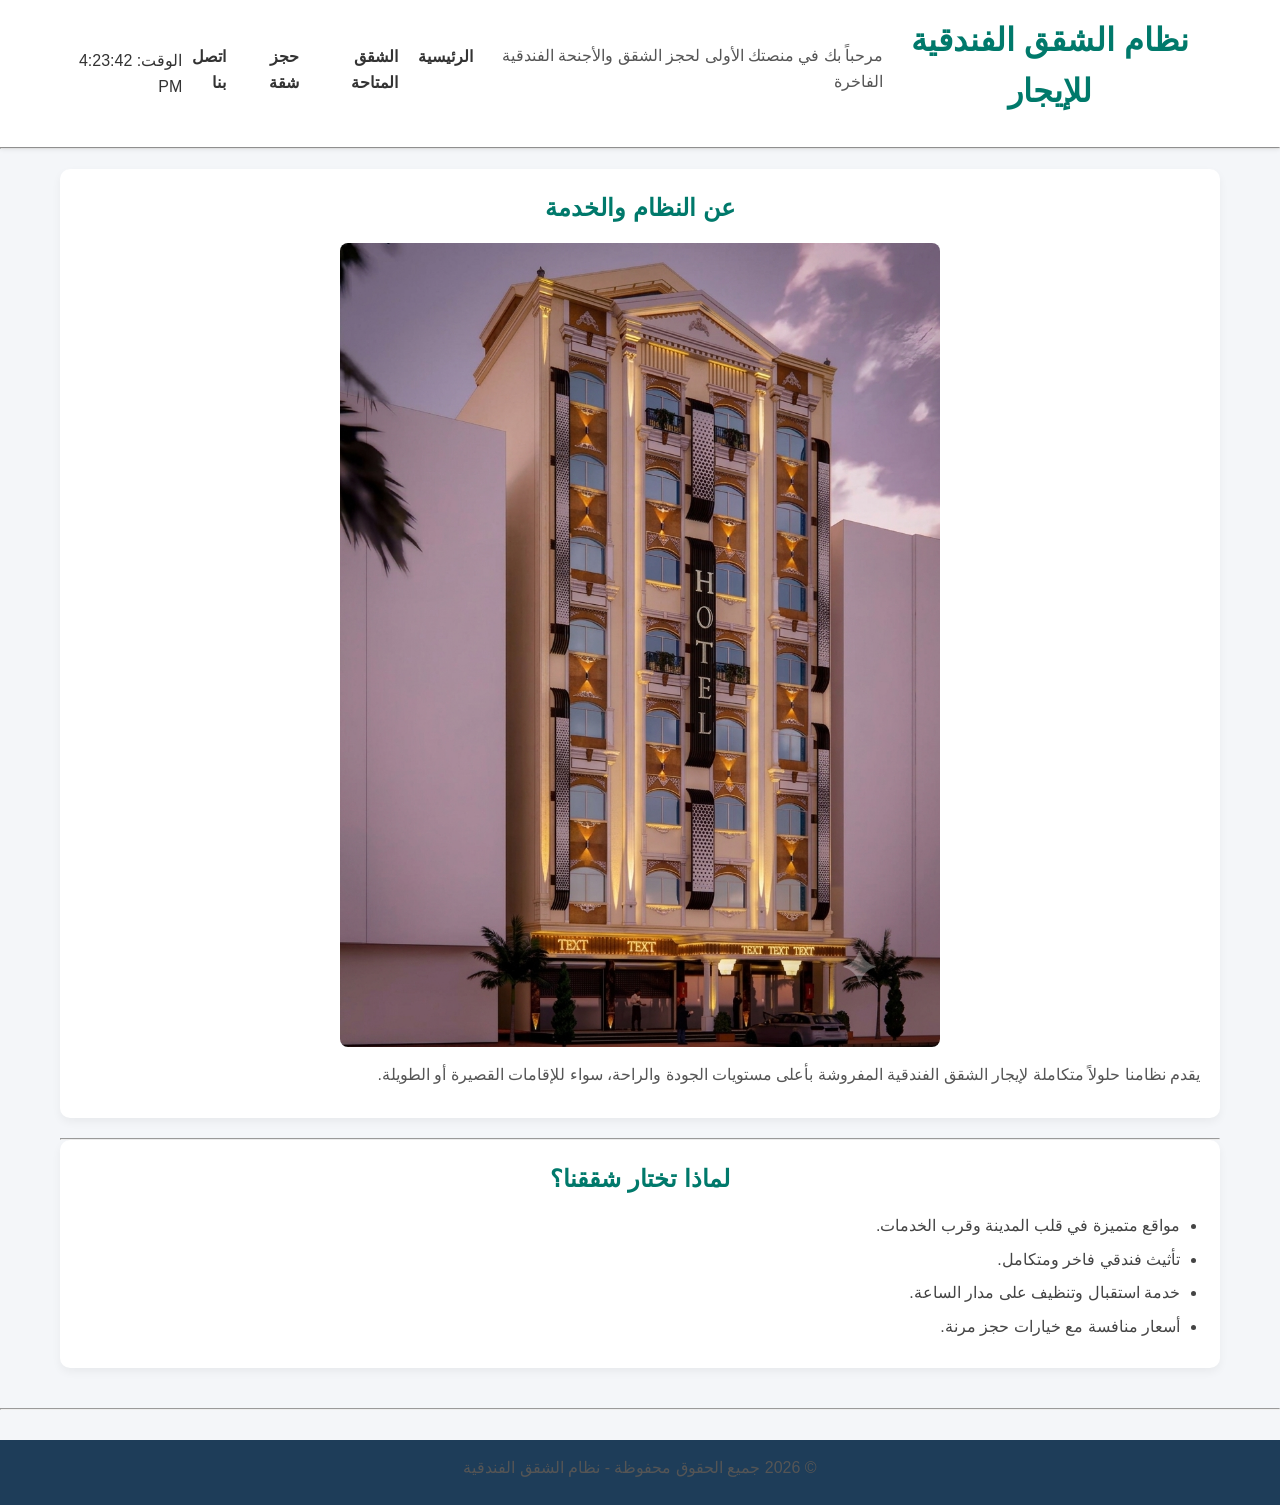
<file: index.html>
<!DOCTYPE html>
<html lang="ar" dir="rtl">
<head>
    <meta charset="UTF-8">
    <meta name="viewport" content="width=device-width, initial-scale=1.0">
    <title>الرئيسية - نظام الشقق الفندقية</title>
    <link rel="stylesheet" href="CSS/style.css">


</head>
<body>

    <!-- الهيدر والتنقل -->
    <header>
    <h1>نظام الشقق الفندقية للإيجار</h1>
    <p>مرحباً بك في منصتك الأولى لحجز الشقق والأجنحة الفندقية الفاخرة</p>
    
    <nav class="navbar">
        <div class="menu-toggle" onclick="toggleMenu()">
            <span></span>
            <span></span>
            <span></span>
        </div>
        <ul class="nav-links" id="navLinks">
            <li><a href="index.html">الرئيسية</a></li>
            <li><a href="apartments.html">الشقق المتاحة</a></li>
            <li><a href="booking.html">حجز شقة</a></li>
            <li><a href="contact.html">اتصل بنا</a></li>
        </ul>
    </nav>
    
    <div id="myClock"></div>
</header>

    <hr>

    <!-- المحتوى الرئيسي -->
    <main>
        <section>
            <h2>عن النظام والخدمة</h2>
            <!-- صورة واجهة المبنى الفندقي -->
            <img src="image1.jpg" alt="صورة الواجهة الخارجية للمبنى الفندقي" width="600">
            <p>يقدم نظامنا حلولاً متكاملة لإيجار الشقق الفندقية المفروشة بأعلى مستويات الجودة والراحة، سواء للإقامات القصيرة أو الطويلة.</p>
        </section>

        <hr>

        <section>
            <h2>لماذا تختار شققنا؟</h2>
            <ul>
                <li>مواقع متميزة في قلب المدينة وقرب الخدمات.</li>
                <li>تأثيث فندقي فاخر ومتكامل.</li>
                <li>خدمة استقبال وتنظيف على مدار الساعة.</li>
                <li>أسعار منافسة مع خيارات حجز مرنة.</li>
            </ul>
        </section>
    </main>
<script src="js/script.js"></script>

    <hr>

    <!-- الفوتر -->
    <footer>
        <p>&copy; 2026 جميع الحقوق محفوظة - نظام الشقق الفندقية</p>
    </footer>
</body>
</html>
</file>
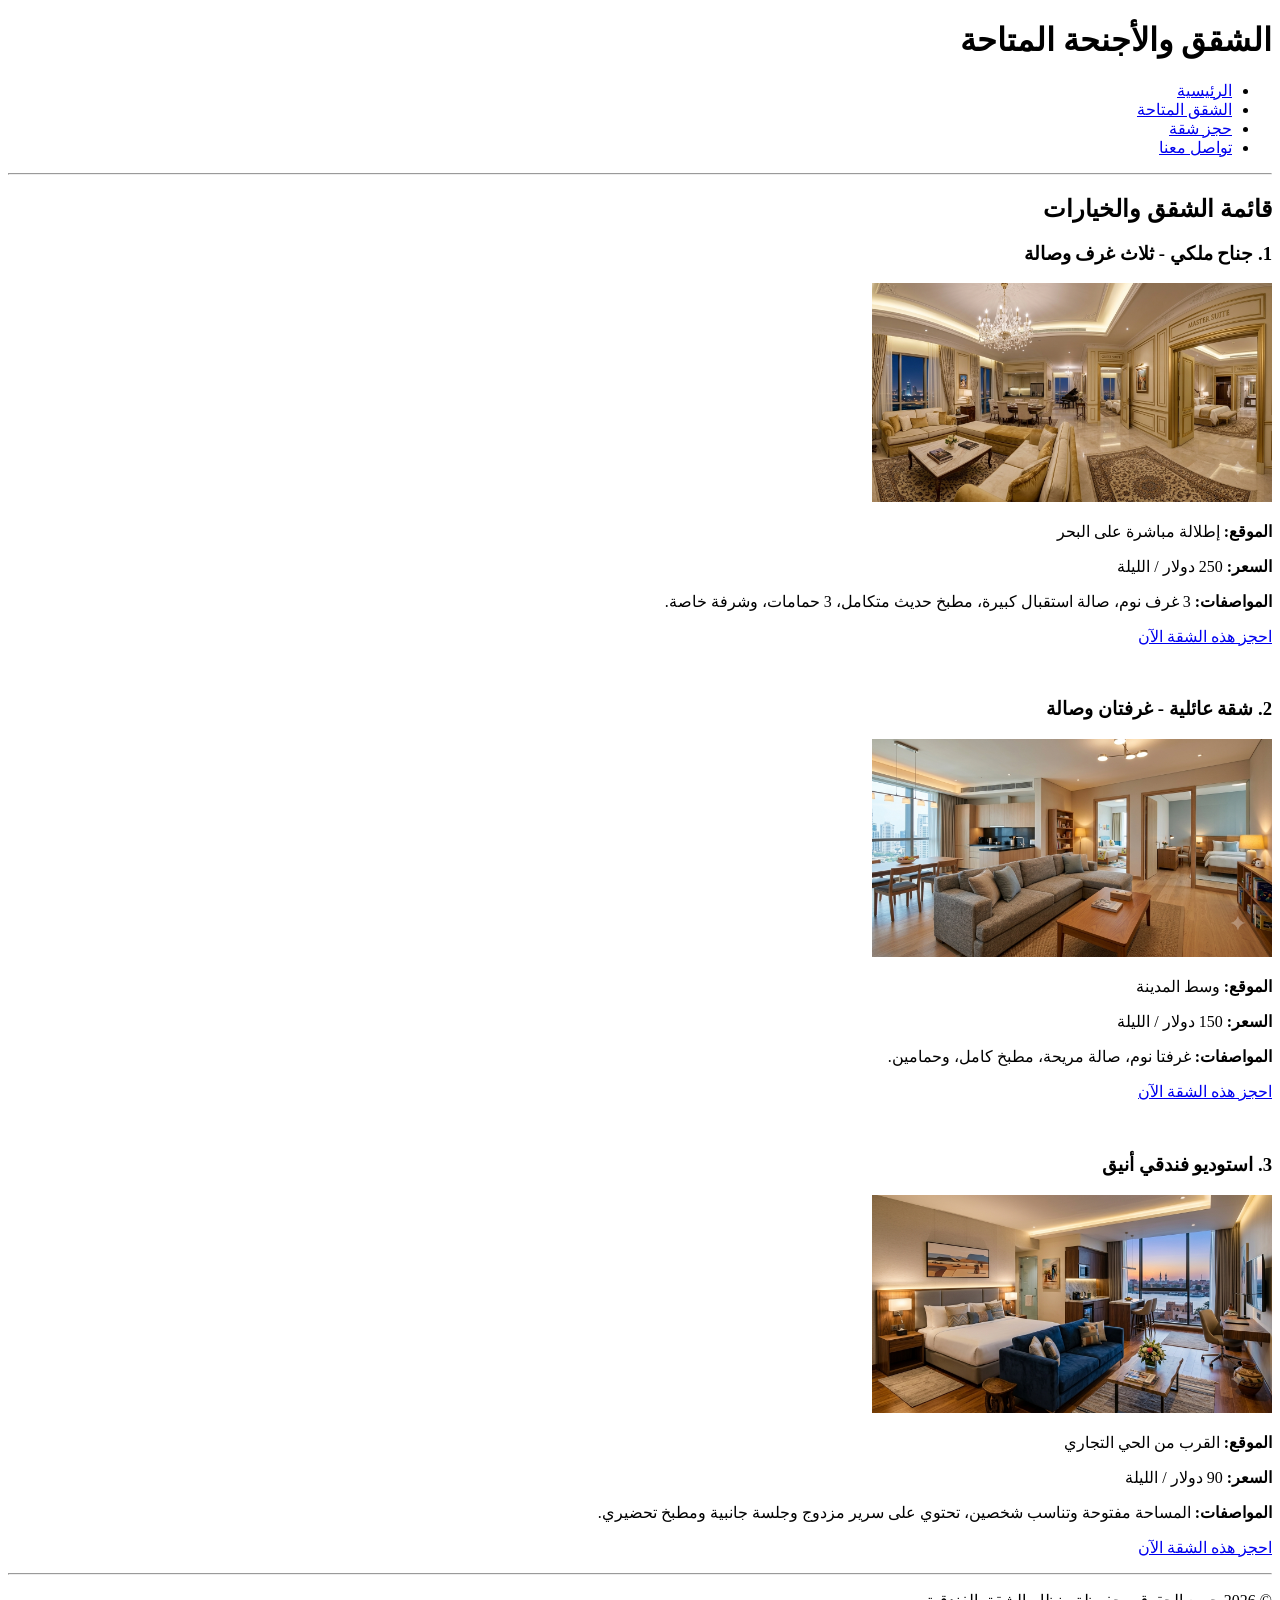
<file: a partments.html>
<!DOCTYPE html>
<html lang="ar" dir="rtl">
<head>
    <meta charset="UTF-8">
    <meta name="viewport" content="width=device-width, initial-scale=1.0">
    <title>الشقق المتاحة - نظام الشقق الفندقية</title>
</head>
<body>

    <header>
        <h1>الشقق والأجنحة المتاحة</h1>
        <nav>
            <ul>
                <li><a href="index.html">الرئيسية</a></li>
                <li><a href="apartments.html">الشقق المتاحة</a></li>
                <li><a href="booking.html">حجز شقة</a></li>
                <li><a href="contact.html">تواصل معنا</a></li>
            </ul>
        </nav>
    </header>

    <hr>

    <main>
        <section>
            <h2>قائمة الشقق والخيارات</h2>

            <!-- شقة 1 -->
            <article>
                <h3>1. جناح ملكي - ثلاث غرف وصالة</h3>
                <img src="image2.jpg" alt="صورة الجناح الملكي" width="400">
                <p><strong>الموقع:</strong> إطلالة مباشرة على البحر</p>
                <p><strong>السعر:</strong> 250 دولار / الليلة</p>
                <p><strong>المواصفات:</strong> 3 غرف نوم، صالة استقبال كبيرة، مطبخ حديث متكامل، 3 حمامات، وشرفة خاصة.</p>
                <p><a href="booking.html">احجز هذه الشقة الآن</a></p>
            </article>

            <br>

            <!-- شقة 2 -->
            <article>
                <h3>2. شقة عائلية - غرفتان وصالة</h3>
                <img src="image3.jpg" alt="صورة الشقة العائلية" width="400">
                <p><strong>الموقع:</strong> وسط المدينة</p>
                <p><strong>السعر:</strong> 150 دولار / الليلة</p>
                <p><strong>المواصفات:</strong> غرفتا نوم، صالة مريحة، مطبخ كامل، وحمامين.</p>
                <p><a href="booking.html">احجز هذه الشقة الآن</a></p>
            </article>

            <br>

            <!-- شقة 3 -->
            <article>
                <h3>3. استوديو فندقي أنيق</h3>
                <img src="image4.jpg" alt="صورة استوديو فندقي" width="400">
                <p><strong>الموقع:</strong> القرب من الحي التجاري</p>
                <p><strong>السعر:</strong> 90 دولار / الليلة</p>
                <p><strong>المواصفات:</strong> المساحة مفتوحة وتناسب شخصين، تحتوي على سرير مزدوج وجلسة جانبية ومطبخ تحضيري.</p>
                <p><a href="booking.html">احجز هذه الشقة الآن</a></p>
            </article>
        </section>
    </main>

    <hr>

    <footer>
        <p>&copy; 2026 جميع الحقوق محفوظة - نظام الشقق الفندقية</p>
    </footer>

</body>
</html>
</file>
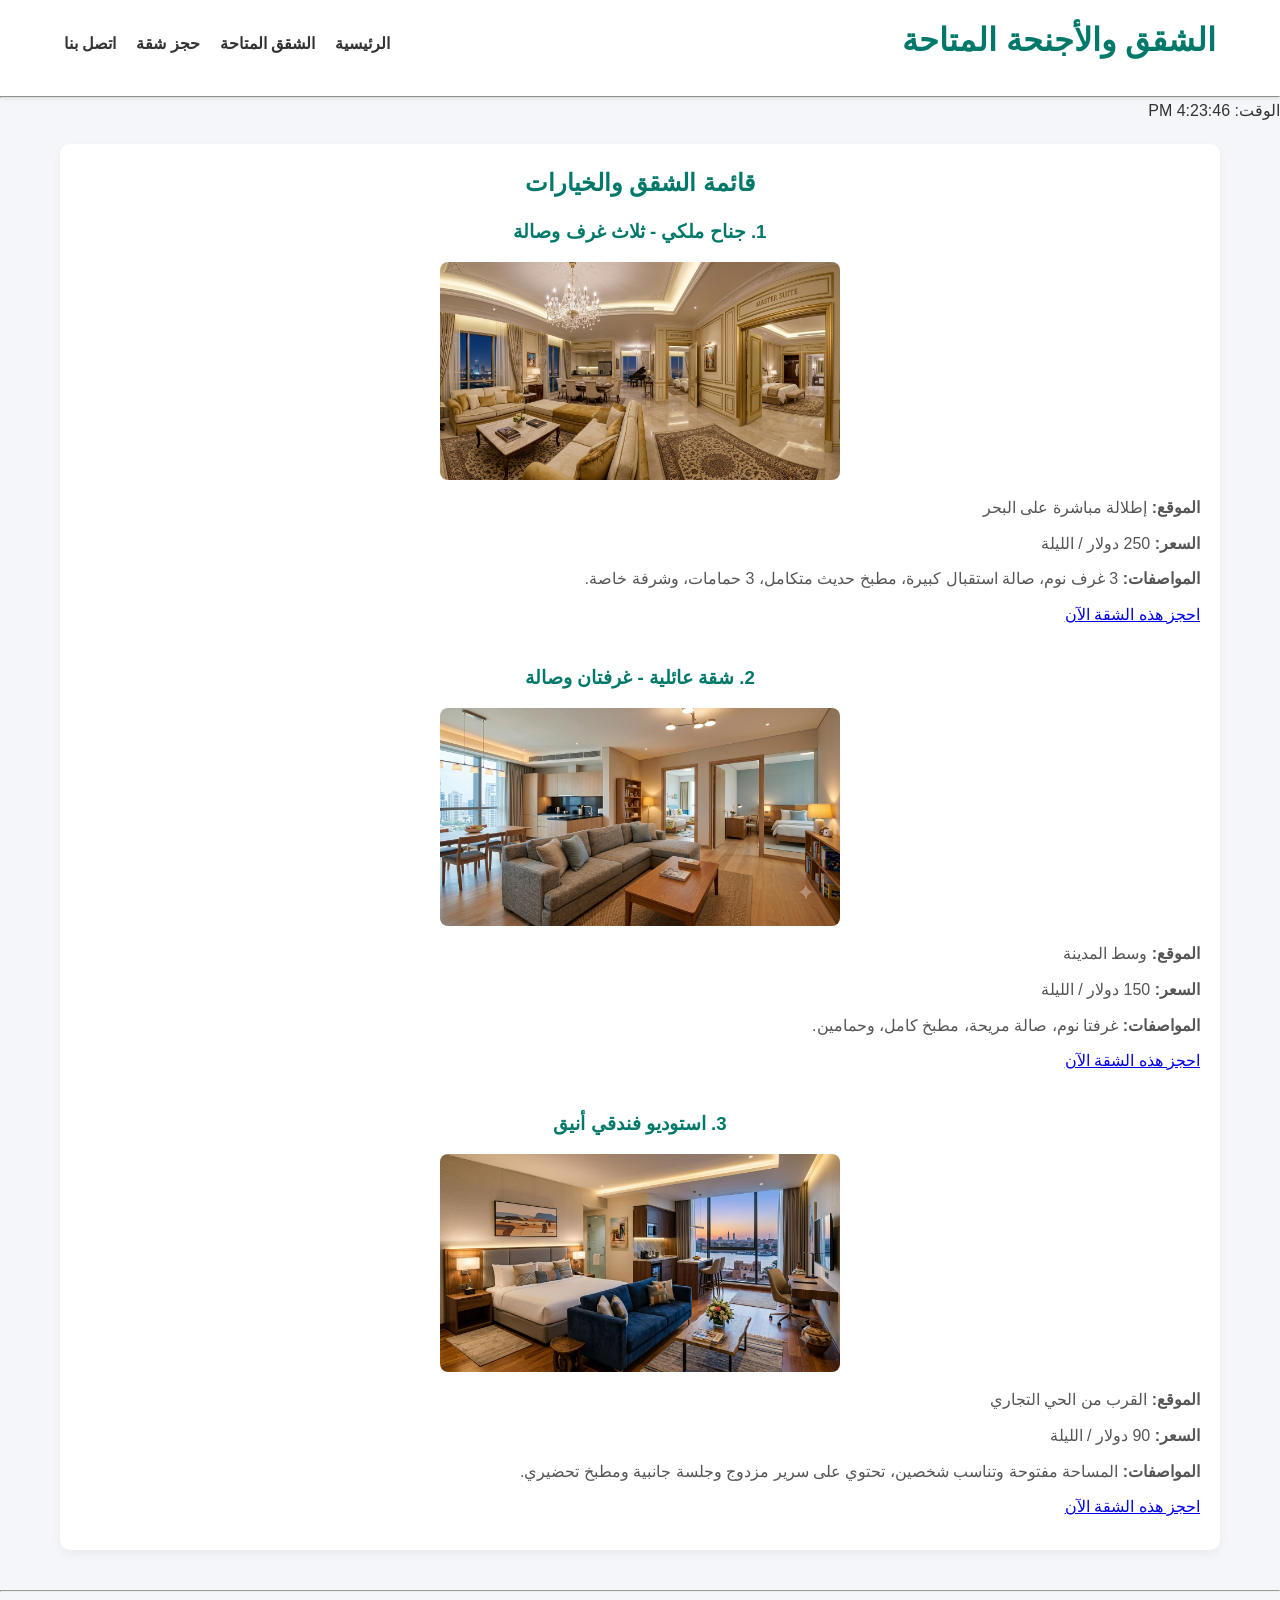
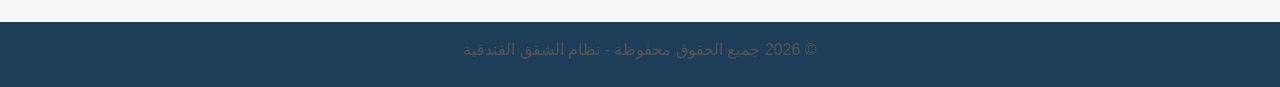
<file: apartments.html>
<!DOCTYPE html>
<html lang="ar" dir="rtl">
<head>
    <meta charset="UTF-8">
    <meta name="viewport" content="width=device-width, initial-scale=1.0">
    <title>الشقق المتاحة - نظام الشقق الفندقية</title>
    <link rel="stylesheet" href="CSS/style.css">
</head>
<body>

    <header>
        <h1>الشقق والأجنحة المتاحة</h1>
        
        
            <nav class="navbar">
    <div class="menu-toggle" onclick="toggleMenu()">
        <span></span>
        <span></span>
        <span></span>
    </div>
    <ul class="nav-links" id="navLinks">
        <li><a href="index.html">الرئيسية</a></li>
        <li><a href="apartments.html">الشقق المتاحة</a></li>
        <li><a href="booking.html">حجز شقة</a></li>
        <li><a href="contact.html">اتصل بنا</a></li>
    </ul>
</nav>

    </header>
    <hr>
<div id="myClock"></div>

    <main>
        <section>
            <h2>قائمة الشقق والخيارات</h2>

            <!-- شقة 1 -->
            <article>
                <h3>1. جناح ملكي - ثلاث غرف وصالة</h3>
                <img src="image2.jpg" alt="صورة الجناح الملكي" width="400">
                <p><strong>الموقع:</strong> إطلالة مباشرة على البحر</p>
                <p><strong>السعر:</strong> 250 دولار / الليلة</p>
                <p><strong>المواصفات:</strong> 3 غرف نوم، صالة استقبال كبيرة، مطبخ حديث متكامل، 3 حمامات، وشرفة خاصة.</p>
                <p><a href="booking.html">احجز هذه الشقة الآن</a></p>
            </article>

            <br>

            <!-- شقة 2 -->
            <article>
                <h3>2. شقة عائلية - غرفتان وصالة</h3>
                <img src="image3.jpg" alt="صورة الشقة العائلية" width="400">
                <p><strong>الموقع:</strong> وسط المدينة</p>
                <p><strong>السعر:</strong> 150 دولار / الليلة</p>
                <p><strong>المواصفات:</strong> غرفتا نوم، صالة مريحة، مطبخ كامل، وحمامين.</p>
                <p><a href="booking.html">احجز هذه الشقة الآن</a></p>
            </article>

            <br>

            <!-- شقة 3 -->
            <article>
                <h3>3. استوديو فندقي أنيق</h3>
                <img src="image4.jpg" alt="صورة استوديو فندقي" width="400">
                <p><strong>الموقع:</strong> القرب من الحي التجاري</p>
                <p><strong>السعر:</strong> 90 دولار / الليلة</p>
                <p><strong>المواصفات:</strong> المساحة مفتوحة وتناسب شخصين، تحتوي على سرير مزدوج وجلسة جانبية ومطبخ تحضيري.</p>
                <p><a href="booking.html">احجز هذه الشقة الآن</a></p>
            </article>
        </section>
    </main>
<script src="js/script.js"></script>

    <hr>

    <footer>
        <p>&copy; 2026 جميع الحقوق محفوظة - نظام الشقق الفندقية</p>
    </footer>
</body>
</html>
</file>
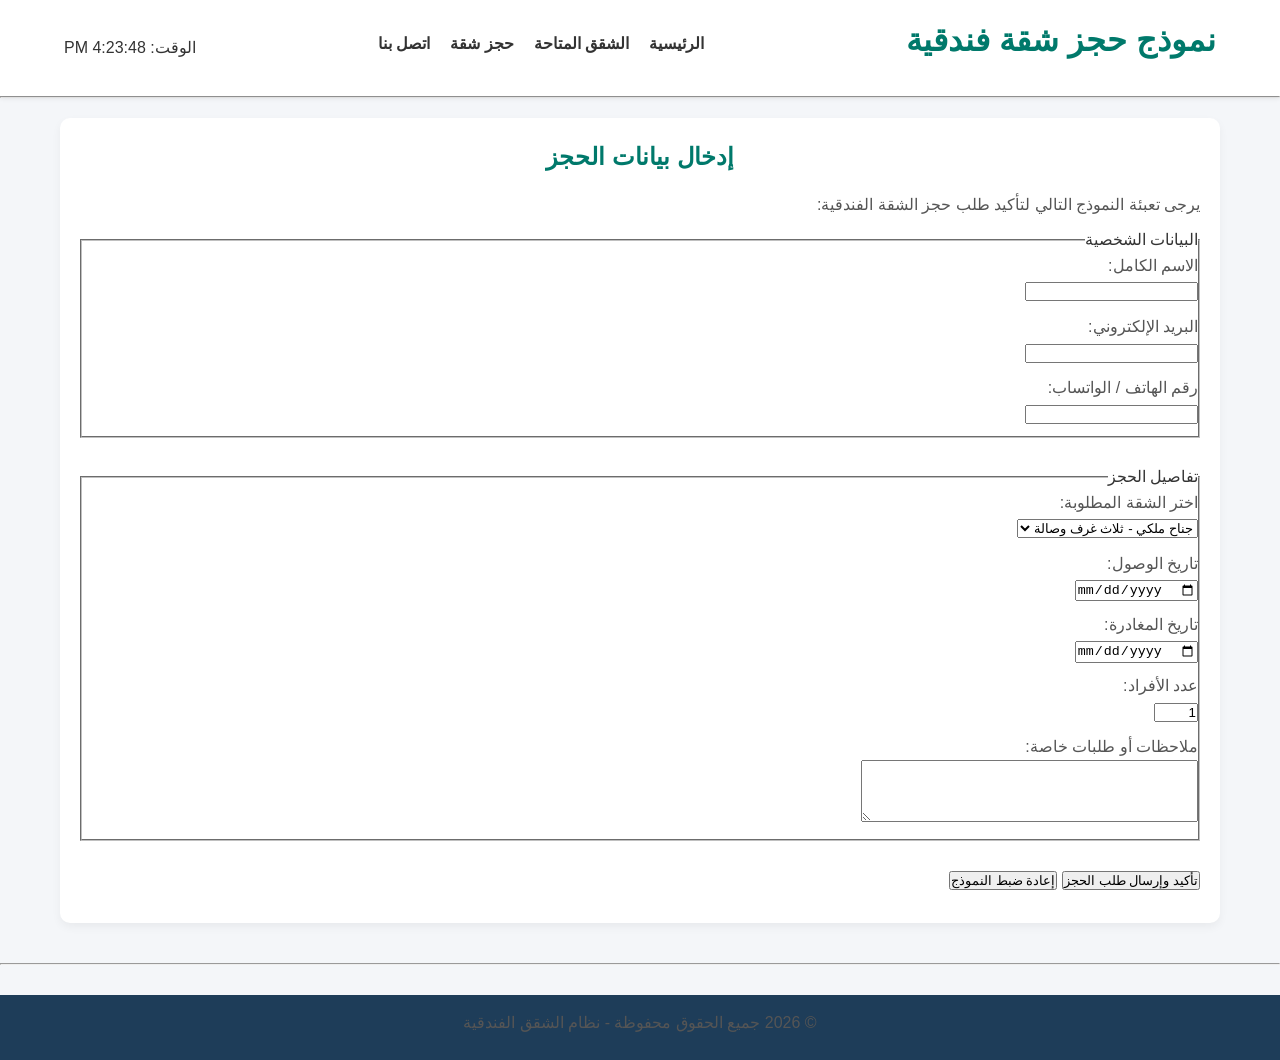
<file: booking.html>
<!DOCTYPE html>
<html lang="ar" dir="rtl">
<head>
    <meta charset="UTF-8">
    <meta name="viewport" content="width=device-width, initial-scale=1.0">
    <title>حجز شقة - نظام الشقق الفندقية</title>
    <link rel="stylesheet" href="CSS/style.css">

</head>
<body>

    <header>
        <h1>نموذج حجز شقة فندقية</h1>
        <nav class="navbar">
    <div class="menu-toggle" onclick="toggleMenu()">
        <span></span>
        <span></span>
        <span></span>
    </div>
    <ul class="nav-links" id="navLinks">
        <li><a href="index.html">الرئيسية</a></li>
        <li><a href="apartments.html">الشقق المتاحة</a></li>
        <li><a href="booking.html">حجز شقة</a></li>
        <li><a href="contact.html">اتصل بنا</a></li>
    </ul>
</nav>

        <div id="myClock"></div>
    </header>

    <hr>

    <main>
        <section>
            <h2>إدخال بيانات الحجز</h2>
            <p>يرجى تعبئة النموذج التالي لتأكيد طلب حجز الشقة الفندقية:</p>

            <form action="#" method="post">
                <fieldset>
                    <legend>البيانات الشخصية</legend>
                    <p>
                        <label for="fullname">الاسم الكامل:</label><br>
                        <input type="text" id="fullname" name="fullname" required>
                    </p>
                    <p>
                        <label for="email">البريد الإلكتروني:</label><br>
                        <input type="email" id="email" name="email" required>
                    </p>
                    <p>
                        <label for="phone">رقم الهاتف / الواتساب:</label><br>
                        <input type="tel" id="phone" name="phone" required>
                    </p>
                </fieldset>

                <br>

                <fieldset>
                    <legend>تفاصيل الحجز</legend>
                    <p>
                        <label for="apartment-select">اختر الشقة المطلوبة:</label><br>
                        <select id="apartment-select" name="apartment_select">
                            <option value="royal">جناح ملكي - ثلاث غرف وصالة</option>
                            <option value="family">شقة عائلية - غرفتان وصالة</option>
                            <option value="studio">استوديو فندقي أنيق</option>
                        </select>
                    </p>
                    <p>
                        <label for="checkin">تاريخ الوصول:</label><br>
                        <input type="date" id="checkin" name="checkin" required>
                    </p>
                    <p>
                        <label for="checkout">تاريخ المغادرة:</label><br>
                        <input type="date" id="checkout" name="checkout" required>
                    </p>
                    <p>
                        <label for="guests">عدد الأفراد:</label><br>
                        <input type="number" id="guests" name="guests" min="1" max="10" value="1">
                    </p>
                    <p>
                        <label for="notes">ملاحظات أو طلبات خاصة:</label><br>
                        <textarea id="notes" name="notes" rows="4" cols="40"></textarea>
                    </p>
                </fieldset>

                <br>

                <p>
                    <button type="submit">تأكيد وإرسال طلب الحجز</button>
                    <button type="reset">إعادة ضبط النموذج</button>
                </p>
            </form>
        </section>
    </main>
<script src="js/script.js"></script>

    <hr>

    <footer>
        <p>&copy; 2026 جميع الحقوق محفوظة - نظام الشقق الفندقية</p>
    </footer>
</body>
</html>
</file>
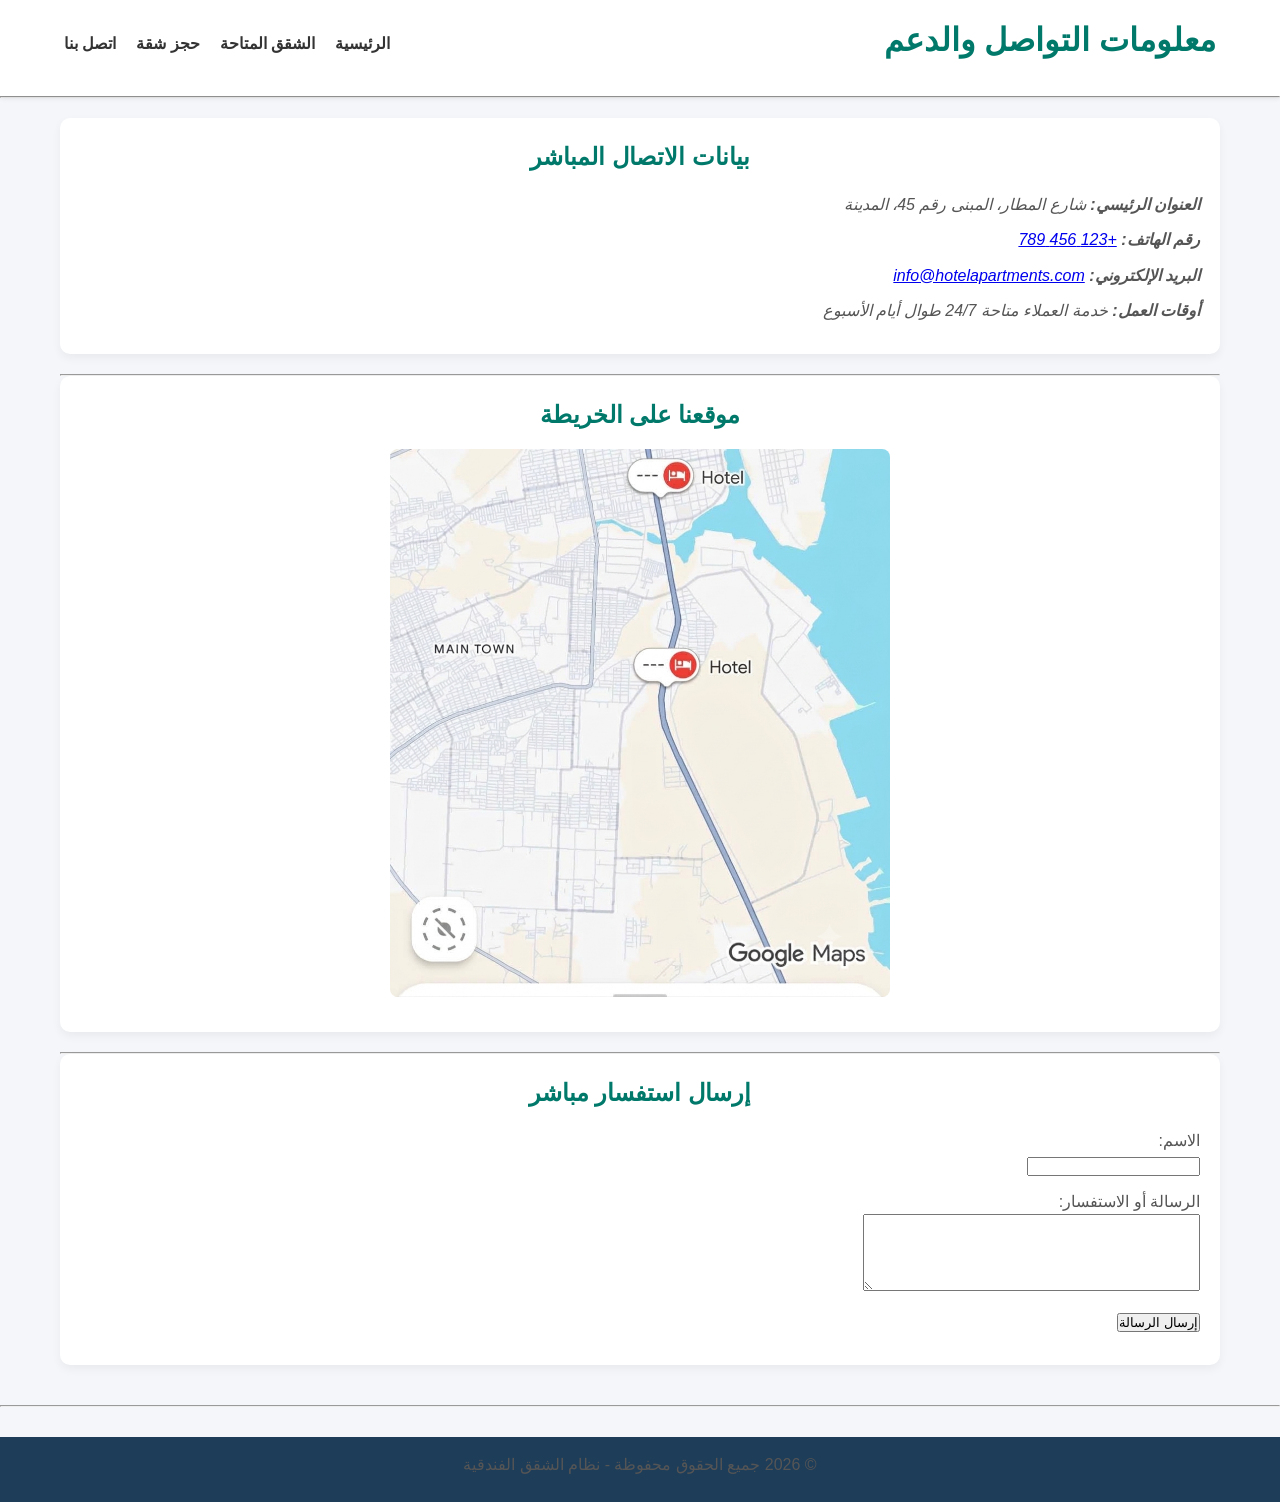
<file: contact.html>
<!DOCTYPE html>
<html lang="ar" dir="rtl">
<head>
    <meta charset="UTF-8">
    <meta name="viewport" content="width=device-width, initial-scale=1.0">
    <title>تواصل معنا - نظام الشقق الفندقية</title>
    <link rel="stylesheet" href="CSS/style.css">

</head>
<body>

    <header>
        <h1>معلومات التواصل والدعم</h1>
        <nav>
        <nav class="navbar">
    <div class="menu-toggle" onclick="toggleMenu()">
        <span></span>
        <span></span>
        <span></span>
    </div>
    <ul class="nav-links" id="navLinks">
        <li><a href="index.html">الرئيسية</a></li>
        <li><a href="apartments.html">الشقق المتاحة</a></li>
        <li><a href="booking.html">حجز شقة</a></li>
        <li><a href="contact.html">اتصل بنا</a></li>
    </ul>
</nav>

    </header>

    <hr>

    <main>
        <section>
            <h2>بيانات الاتصال المباشر</h2>
            <address>
                <p><strong>العنوان الرئيسي:</strong> شارع المطار، المبنى رقم 45، المدينة</p>
                <p><strong>رقم الهاتف:</strong> <a href="tel:+123456789">+123 456 789</a></p>
                <p><strong>البريد الإلكتروني:</strong> <a href="mailto:info@hotelapartments.com">info@hotelapartments.com</a></p>
                <p><strong>أوقات العمل:</strong> خدمة العملاء متاحة 24/7 طوال أيام الأسبوع</p>
            </address>
        </section>

        <hr>

        <section>
            <h2>موقعنا على الخريطة</h2>
            <!-- صورة توضيحية لخريطة الموقع -->
            <img src="image5.jpg" alt="خريطة موقع الشقق الفندقية" width="500">
        </section>

        <hr>

        <section>
            <h2>إرسال استفسار مباشر</h2>
            <form action="#" method="post">
                <p>
                    <label for="contact-name">الاسم:</label><br>
                    <input type="text" id="contact-name" name="contact_name" required>
                </p>
                <p>
                    <label for="contact-msg">الرسالة أو الاستفسار:</label><br>
                    <textarea id="contact-msg" name="contact_msg" rows="5" cols="40" required></textarea>
                </p>
                <p>
                    <button type="submit">إرسال الرسالة</button>
                </p>
            </form>
        </section>
    </main>
<script src="js/script.js"></script>

    <hr>

    <footer>
        <p>&copy; 2026 جميع الحقوق محفوظة - نظام الشقق الفندقية</p>
    </footer>
</body>
</html>
</file>
<file: CSS/style.css>
* {
  box-sizing: border-box;
  margin: 0;
  padding: 0;
}

body {
  font-family: 'Cairo', sans-serif;
  direction: rtl;
  background-color: #f4f6f9;
  color: #333333;
  line-height: 1.6;
}

header {
  display: flex;
  justify-content: space-between;
  align-items: center;
  background-color: #ffffff;
  padding: 15px 5%;
  box-shadow: 0 2px 5px rgba(0, 0, 0, 0.1);
  position: sticky;
  top: 0;
  z-index: 1000;
}

.logo {
  font-size: 1.2rem;
  font-weight: bold;
  color: #1e3d59;
}

.menu-toggle {
  display: none;
  flex-direction: column;
  cursor: pointer;
  background: none;
  border: none;
  gap: 5px;
}

.menu-toggle span {
  width: 25px;
  height: 3px;
  background-color: #1e3d59;
  transition: 0.3s;
}

.nav-links {
  list-style: none;
  display: flex;
  gap: 20px;
}

.nav-links a {
  text-decoration: none;
  color: #333333;
  font-weight: 600;
  transition: color 0.3s;
}

.nav-links a:hover {
  color: #00796b;
}

h1, h2, h3 {
  color: #00796b;
  margin-bottom: 15px;
  text-align: center;
}

.page-title {
  color: #1e3d59;
  font-size: 1.8rem;
  font-weight: bold;
  text-align: center;
  margin: 20px 0;
  text-shadow: 1px 1px 2px rgba(0,0,0,0.05);
}

main {
  padding: 20px;
  max-width: 1200px;
  margin: 0 auto;
}

.card, section {
  background: #ffffff;
  padding: 20px;
  margin-bottom: 20px;
  border-radius: 10px;
  box-shadow: 0 4px 10px rgba(0, 0, 0, 0.05);
}

p {
  color: #555555;
  font-size: 1rem;
  margin-bottom: 10px;
}

ul {
  padding-right: 20px;
}

li {
  margin-bottom: 8px;
  color: #444444;
}

img {
  max-width: 100%;
  height: auto;
  border-radius: 8px;
  display: block;
  margin: 0 auto 15px auto;
}

footer {
  text-align: center;
  padding: 15px;
  background-color: #1e3d59;
  color: #ffffff;
  margin-top: 30px;
  font-size: 0.9rem;
}

@media (max-width: 768px) {
  .menu-toggle {
    display: flex;
  }

  .nav-links {
    position: absolute;
    top: 70px;
    right: 0;
    width: 100%;
    background-color: #ffffff;
    flex-direction: column;
    align-items: center;
    max-height: 0;
    overflow: hidden;
    transition: max-height 0.3s ease-out;
    box-shadow: 0 4px 6px rgba(0, 0, 0, 0.1);
  }

  .nav-links.active {
    max-height: 300px;
    padding: 20px 0;
  }

  .page-title {
    font-size: 1.4rem;
    #myClock {
  background-color: #ffffff;
  color: #00796b;
  font-size: 1.1rem;
  font-weight: bold;
  text-align: center;
  padding: 10px 20px;
  margin: 15px auto;
  max-width: 300px;
  border-radius: 8px;
  box-shadow: 0 2px 5px rgba(0, 0, 0, 0.05);
  border: 1px solid #e0e0e0;
}

  }
}
</file>
